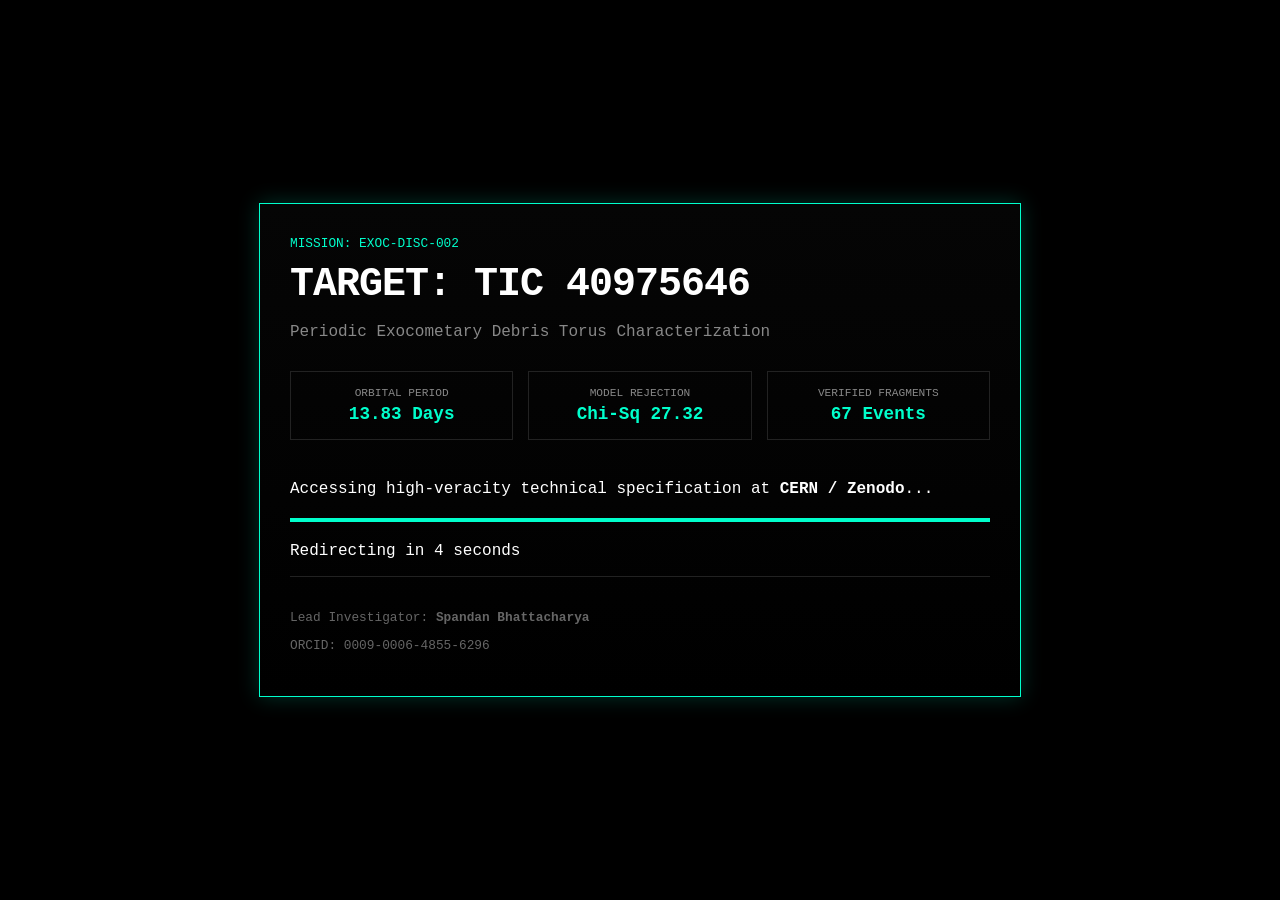
<file: index.html>
<!DOCTYPE html>
<html lang="en">
<head>
    <meta charset="UTF-8">
    <meta name="viewport" content="width=device-width, initial-scale=1.0">
    <meta name="robots" content="index, follow">
    <title>Discovery of TIC 40975646 Cometary Torus | Spandan Bhattacharya</title>
    <meta name="description" content="Official technical record of the discovery of a 13.83-day periodic exocomet swarm in TIC 40975646 by Researcher Spandan Bhattacharya.">
    <meta name="keywords" content="Spandan Bhattacharya, TIC 40975646, Exocomets, TESS Discovery, AI in Astronomy, MCMC, Orbit Analysis">
    <link rel="canonical" href="https://s-bhattacharya240611.github.io/TIC40975646-Discovery/">
    <meta property="og:type" content="article">
    <meta property="og:title" content="Discovery of TIC 40975646 Cometary Torus | Spandan Bhattacharya">
    <meta property="og:description" content="Official technical record of the discovery of a 13.83-day periodic exocomet swarm in TIC 40975646 by Researcher Spandan Bhattacharya.">
    <meta property="og:url" content="https://s-bhattacharya240611.github.io/TIC40975646-Discovery/">
    <meta property="og:site_name" content="TIC 40975646 Discovery Record">
    <meta property="article:published_time" content="2026-03-24">
    <meta property="article:author" content="Spandan Bhattacharya">
    <meta name="citation_title" content="Architectural Discovery and Characterization of a Periodic Cometary Debris Torus in the TIC 40975646 System">
    <meta name="citation_author" content="Bhattacharya, Spandan">
    <meta name="citation_publication_date" content="2026/03/24">
    <meta name="citation_doi" content="10.5281/zenodo.19207360">
    <script type="application/ld+json">
    {
      "@context": "https://schema.org",
      "@type": "ScholarlyArticle",
      "headline": "Architectural Discovery of a Resonant Cometary Debris Torus in TIC 40975646",
      "url": "https://s-bhattacharya240611.github.io/TIC40975646-Discovery/",
      "description": "Official technical record of the discovery of a 13.83-day periodic exocomet swarm in TIC 40975646, characterizing a resonant cometary debris torus using TESS photometry.",
      "author": {
        "@type": "Person",
        "name": "Spandan Bhattacharya",
        "url": "https://orcid.org/0009-0006-4855-6296",
        "sameAs": [
          "https://orcid.org/0009-0006-4855-6296",
          "https://github.com/S-Bhattacharya240611"
        ]
      },
      "datePublished": "2026-03-24",
      "identifier": "10.5281/zenodo.19207360",
      "sameAs": "https://doi.org/10.5281/zenodo.19207360",
      "publisher": {
        "@type": "Organization",
        "name": "Zenodo / CERN"
      }
    }
    </script>
    <link rel="stylesheet" href="style.css">
</head>
<body>
    <div id="mission-control">
        <header>
            <span class="mission-id">MISSION: EXOC-DISC-002</span>
            <h1>TARGET: TIC 40975646</h1>
            <p class="subtitle">Periodic Exocometary Debris Torus Characterization</p>
        </header>
        <section class="data-grid">
            <div class="data-card">
                <span class="label">ORBITAL PERIOD</span>
                <span class="value">13.83 Days</span>
            </div>
            <div class="data-card">
                <span class="label">MODEL REJECTION</span>
                <span class="value">Chi-Sq 27.32</span>
            </div>
            <div class="data-card">
                <span class="label">VERIFIED FRAGMENTS</span>
                <span class="value">67 Events</span>
            </div>
        </section>
        <section class="redirect-notice">
            <p>Accessing high-veracity technical specification at <strong>CERN / Zenodo</strong>...</p>
            <div class="progress-bar"><div id="progress-fill"></div></div>
            <p id="timer">Redirecting in 5 seconds</p>
        </section>
        <footer>
            <p>Lead Investigator: <strong>Spandan Bhattacharya</strong></p>
            <p>ORCID: 0009-0006-4855-6296</p>
        </footer>
    </div>
    <script src="script.js"></script>
</body>
</html>
</file>
<file: style.css>
body {
    background-color: #000;
    color: #fff;
    font-family: 'Courier New', Courier, monospace;
    display: flex;
    justify-content: center;
    align-items: center;
    height: 100vh;
    margin: 0;
}

#mission-control {
    width: 90%;
    max-width: 700px;
    border: 1px solid #00ffcc;
    padding: 30px;
    background: linear-gradient(180deg, #050505 0%, #000 100%);
    box-shadow: 0 0 20px rgba(0, 255, 204, 0.2);
}

.mission-id { color: #00ffcc; font-size: 0.8rem; }
h1 { font-size: 2.5rem; margin: 10px 0; letter-spacing: -1px; }
.subtitle { color: #888; margin-bottom: 30px; }

.data-grid {
    display: grid;
    grid-template-columns: 1fr 1fr 1fr;
    gap: 15px;
    margin-bottom: 40px;
}

.data-card {
    border: 1px solid #222;
    padding: 15px;
    text-align: center;
}

.label { display: block; font-size: 0.7rem; color: #888; }
.value { display: block; font-size: 1.1rem; color: #00ffcc; font-weight: bold; margin-top: 5px; }

.progress-bar {
    width: 100%;
    height: 4px;
    background: #111;
    margin: 20px 0;
}

#progress-fill {
    width: 0%;
    height: 100%;
    background: #00ffcc;
    transition: width 5s linear;
}

footer { font-size: 0.8rem; border-top: 1px solid #222; padding-top: 20px; color: #666; }
</file>
